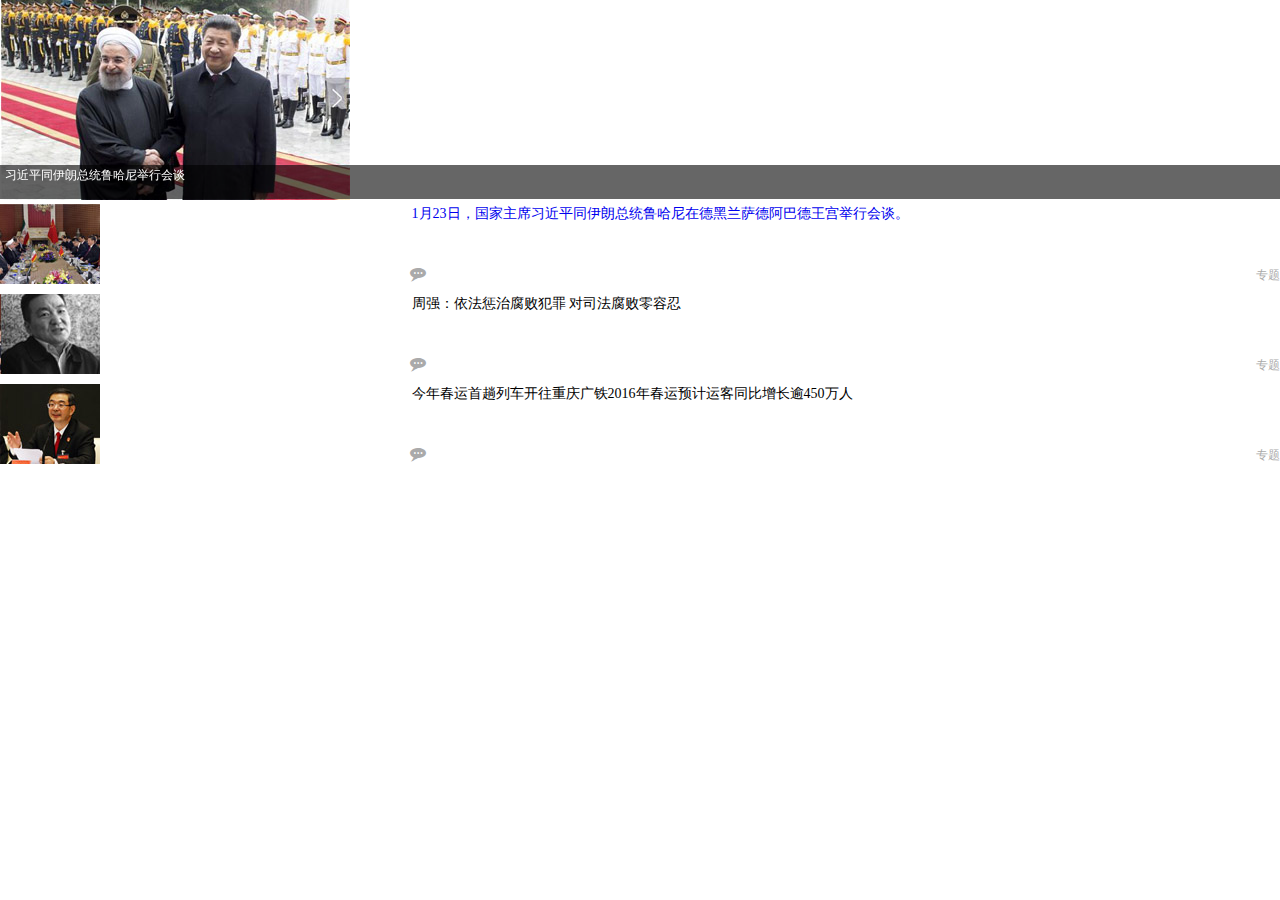
<file: html/index2.html>
<!--<!DOCTYPE html>
<html>
<head>
    <meta charset="UTF-8">
    <meta name="viewport" content="width=device-width,initial-scale=1,minimum-scale=1,maximum-scale=1,user-scalable=no" />
    <title></title>
    <script src="../js/mui.min.js"></script>
    <link href="../css/mui.min.css" rel="stylesheet"/>
    <script type="text/javascript" charset="UTF-8">
      	mui.init();
    </script>
</head>
<body>
	
<ul class="mui-table-view">
	<li class="mui-table-view-cell mui-media">
		<a href="javascript:;">
			<img class="mui-media-object mui-pull-left" src="../images/shuijiao.jpg">
			<div class="mui-media-body">
				幸福
				<p class='mui-ellipsis'>能和心爱的人一起睡觉，是件幸福的事情；可是，打呼噜怎么办？</p>
			</div>
		</a>
	</li>
	<li class="mui-table-view-cell mui-media">
		<a href="javascript:;">
			<img class="mui-media-object mui-pull-left" src="../images/muwu.jpg">
			<div class="mui-media-body">
				木屋
				<p class='mui-ellipsis'>想要这样一间小木屋，夏天挫冰吃瓜，冬天围炉取暖.</p>
			</div>
		</a>
	</li>
	<li class="mui-table-view-cell mui-media">
		<a href="javascript:;">
			<img class="mui-media-object mui-pull-left" src="../images/cbd.jpg">
			<div class="mui-media-body">
				CBD
				<p class='mui-ellipsis'>烤炉模式的城，到黄昏，如同打翻的调色盘一般.</p>
			</div>
		</a>
	</li>
</ul>
</body>
</html>-->
<!DOCTYPE html>
<html>
	<head>
		<meta charset="UTF-8">
	    <meta name="viewport" content="initial-scale=1.0, maximum-scale=1.0, user-scalable=no" />
		<title></title>
		<link rel="stylesheet" href="../css/swiper-3.2.7.min.css" />
	    <link rel="stylesheet" href="../css/index.css" />
	    <link rel="stylesheet" href="../css/font.css" />
	    <script src="../js/swiper-3.2.7.min.js"></script>
		
		<style>
			.zhe{width:100%;height:30px;background: rgba(0,0,0,0.6);position:absolute;bottom:5px;font-size: 12px;color:#fff;padding:2px 5px;}
		    .list-con{width:100%;}
			.list{width:100%;height:80px;margin-bottom:10px;}
			.list-pic{width:30%;height:100%;float:left;overflow: hidden;}
			.ls{width:68%;height:100%;float:right;font-size:14px;}
			.timu{width:100%;height:70%;padding:1px 2px}
			.timu1{width:100%;height:30%;font-size: 12px;color:#aaa;padding-top: 5px;}
            .le{width:50%;height:100%;color:#aaa;font-size:16px;float:left;}
            .ri{width:50%;height:100%;float:left;text-align: right;}
		</style>
	
	   	<script>
	   		document.addEventListener("plusready",function(){
      		var curr=plus.webview.currentWebview();
      	//  下拉刷新
			curr.setPullToRefresh({support:true,
				height:"50px",
				range:"200px",
				contentdown:{
					caption:"下拉可以刷新"
				},
				contentover:{
					caption:"释放立即刷新"
				},
				contentrefresh:{
					caption:"正在刷新..."
				}
			},onRefresh);
			plus.nativeUI.toast("下拉可以刷新");
	   	</script>	
	</head>
<body>
	
<div class="swiper-container">
  <div class="swiper-wrapper">
    <div class="swiper-slide"><img src="../images/b1.jpg"><div class="zhe">习近平同伊朗总统鲁哈尼举行会谈</div></div>
    <div class="swiper-slide"><img src="../images/b2.jpg"><div class="zhe">2016年春运启动：“黄牛”叹生意不好做</div></div>
    <div class="swiper-slide"><img src="../images/b3.jpg"><div class="zhe">武汉市人大今日闭幕 贾耀斌、孙应征当选人大常委会副主任</div></div>
  </div>
</div>

<!--列表-->
<ul class="list-con">
	<li class="list">
		<a href="list.html">
			<div class="list-pic"><img src="../images/l11.jpg"></div>
			<div class="ls">
				<div class="timu">1月23日，国家主席习近平同伊朗总统鲁哈尼在德黑兰萨德阿巴德王宫举行会谈。</div>
				<div class="timu1">
					<div class="le" data-role="xinxi" icon-pos="right"></div>
					<div class="ri">专题</div>
				</div>
			</div>
		</a>
	</li>
	<li class="list">
		<a>
			<div class="list-pic"><img src="../images/l22.jpg"></div>
			<div class="ls">
				<div class="timu">周强：依法惩治腐败犯罪 对司法腐败零容忍</div>
				<div class="timu1">
				    <div class="le" data-role="xinxi" icon-pos="right"></div>
					<div class="ri">专题</div>
				</div>
			</div>
		</a>
	</li>
	<li class="list">
		<a>
			<div class="list-pic"><img src="../images/l33.jpg"></div>
			<div class="ls">
				<div class="timu">今年春运首趟列车开往重庆广铁2016年春运预计运客同比增长逾450万人</div>
				<div class="timu1">
					<div class="le" data-role="xinxi" icon-pos="right"></div>
					<div class="ri">专题</div>
				</div>
			</div>
		</a>
	</li>
	
</ul>

<script> 
	var mySwiper = new Swiper('.swiper-container',{
	autoplay : 3000,
	speed:2000
	})
</script>



    </body>

</html>
</file>
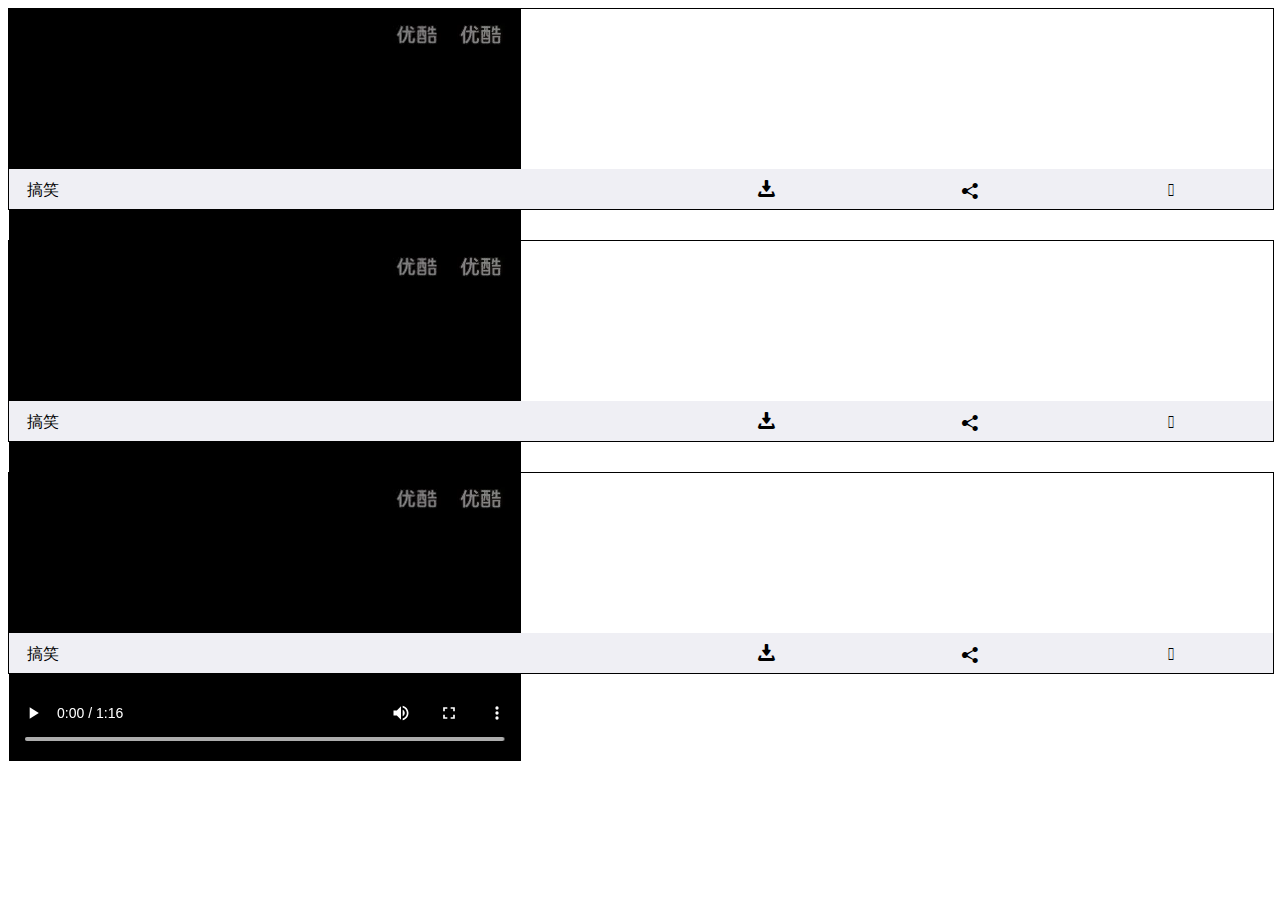
<file: html/index3.html>
<!--<!DOCTYPE html>
<html>
<head>
    <meta charset="UTF-8">
    <meta name="viewport" content="width=device-width,initial-scale=1,minimum-scale=1,maximum-scale=1,user-scalable=no" />
    <title></title>
    <script src="../js/mui.min.js"></script>
    <link href="../css/mui.min.css" rel="stylesheet"/>
    <script type="text/javascript" charset="UTF-8">
      	mui.init();
    </script>
</head>
<body>
	<ul class="mui-table-view">
	<li class="mui-table-view-cell">第三 
		<span class="mui-badge mui-badge-primary">11</span>
	</li>
	<li class="mui-table-view-cell">Item 2 
		<span class="mui-badge mui-badge-success">22</span>
	</li>
	<li class="mui-table-view-cell">Item 3 
		<span class="mui-badge">33</span>
	</li>
</ul>
</body>
</html>-->
	
	
	<!DOCTYPE html>
<html>
	<head>
		<meta charset="UTF-8">
		<title></title>
		<link rel="stylesheet" href="../css/font.css" />
		<style>
			.video{width:100%;height:200px;position:relative;margin-bottom:30px;border:1px solid black;}
		    .shipin{width:100%;height:160px;background: #007AFF;}
		    .v1{width:100%;height:40px;background:#EFEFF4;line-height: 40px;float:left;position: absolute;bottom:0;}
		    .vl{width:43%;height:40px;float:left;font-size:16px;}
		    .vr{width:48%;height:40px;float:right;font-size: 18px;}
		    .vr1{width:33.333%;height:40px;float:left;}
		    .vr2{width:33.333%;height:40px;float:left;}
		    .vr3{width:33.333%;height:40px;float:left;}
		</style>
	</head>
	<body>
		<div class="video">
			<video src="../11.mp4" controls="controls">您的浏览器不支持 video 标签。</video>
		  <div class="v1">
		  	<div class="vl"data-role="tianjia" icon-pos="left" style="padding:0 10px;">&nbsp;&nbsp;搞笑</div>
		  	<div class="vr">
		  		<div class="vr1" data-role="xiazai" icon-pos="top"></div>
		  		<div class="vr2" data-role="fenxiang" icon-pos="top"></div>
		  		<div class="vr3" data-role="fangda" icon-pos="top"></div>
		  	</div>
		  </div>
		</div>
		<div class="video">
			<video src="../11.mp4" controls="controls">您的浏览器不支持 video 标签。</video>
		  <div class="v1">
		  	<div class="vl"data-role="tianjia" icon-pos="left" style="padding:0 10px;">&nbsp;&nbsp;搞笑</div>
		  	<div class="vr">
		  		<div class="vr1" data-role="xiazai" icon-pos="top"></div>
		  		<div class="vr2" data-role="fenxiang" icon-pos="top"></div>
		  		<div class="vr3" data-role="fangda" icon-pos="top"></div>
		  	</div>
		  </div>
		</div>
		<div class="video">
			<video src="../11.mp4" controls="controls">您的浏览器不支持 video 标签。</video>
		  <div class="v1">
		  	<div class="vl"data-role="tianjia" icon-pos="left" style="padding:0 10px;">&nbsp;&nbsp;搞笑</div>
		  	<div class="vr">
		  		<div class="vr1" data-role="xiazai" icon-pos="top"></div>
		  		<div class="vr2" data-role="fenxiang" icon-pos="top"></div>
		  		<div class="vr3" data-role="fangda" icon-pos="top"></div>
		  	</div>
		  </div>
		</div>
	</body>
</html>
</file>
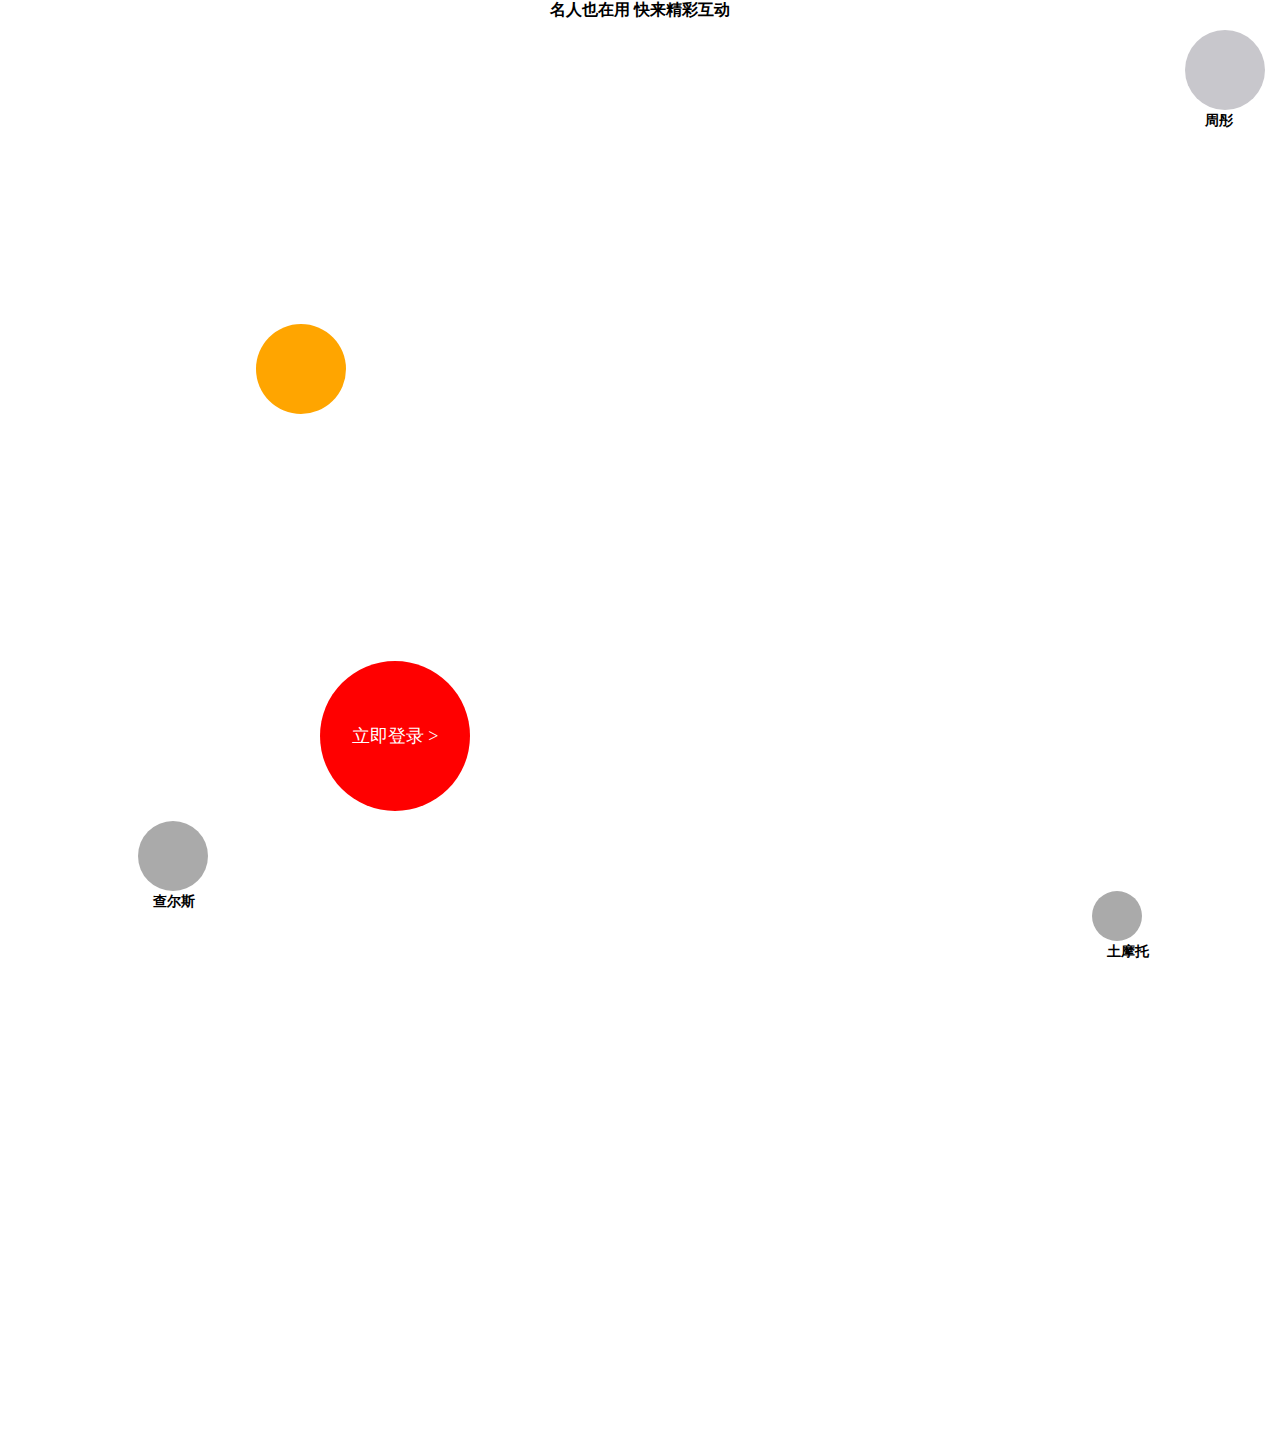
<file: html/index4.html>
<!--<!DOCTYPE html>
<html>
<head>
    <meta charset="UTF-8">
    <meta name="viewport" content="width=device-width,initial-scale=1,minimum-scale=1,maximum-scale=1,user-scalable=no" />
    <title></title>
    <script src="../js/mui.min.js"></script>
    <link href="../css/mui.min.css" rel="stylesheet"/>
    <script type="text/javascript" charset="UTF-8">
      	mui.init();
    </script>
</head>
<body>
	<ul class="mui-table-view">
	<li class="mui-table-view-cell">第四
		<span class="mui-badge mui-badge-primary">11</span>
	</li>
	<li class="mui-table-view-cell">Item 2 
		<span class="mui-badge mui-badge-success">22</span>
	</li>
	<li class="mui-table-view-cell">Item 3 
		<span class="mui-badge">33</span>
	</li>
</ul>
</body>
</html>-->
	
	
	
	<!DOCTYPE html>
<html>
	<head>
		<meta charset="UTF-8">
		<title></title>
		<link rel="stylesheet" href="../css/index.css" />
		<style>
			.t-title{width:100%;position: relative;}
			.c-login{width:150px;height:150px;border-radius: 50%;background: red;text-align:center;line-height:150px;color:#fff;font-size: 18px;}
		    .st{width:90px;height:100px;position:absolute;top:30px;right:10px;}
		    .star{width:80px;height:80px;background: #C8C7CC;}
		    .name{position:absolute;bottom:0;left:25px;font-size: 14px;font-weight: 600;}
		    .login2{width:90px;height:90px;border-radius:50%;background: orange;position: absolute;top:40%;left:20%;}  
		    .st1{width:90px;height:90px;position:absolute;bottom:-100px;left:10%;}
		    .star1{width:70px;height:70px;border-radius: 50%;background: #aaa;position:absolute;top:0;left:10px}
		     .st2{width:70px;height:70px;position:absolute;bottom:-150px;right:10%;}
		    .star2{width:50px;height:50px;border-radius: 50%;background: #aaa;position:absolute;top:0;left:10px}
		</style>
	</head>
	<body>
      <div class="t-title">
      	<h4 style="text-align: center;">名人也在用 快来精彩互动</h3>
      	<div class="login">
      		<div class="c-login login2" style="zIndex: 1;"></div>
      		<a href="login.html"><div class="c-login" style="margin:50% 25%;zIndex: 5;">立即登录 ></div></a>
      		<div class="st">
      		  <div class="c-login  star" style="position:absolute;top:0;right:5px"></div>
      	         <span class="name">周彤</span>
      		</div>
      		<div class=" st1">
      		  <div class=" star1"></div>
      	         <span class="name">查尔斯</span>
      		</div>
      		<div class=" st2">
      		  <div class=" star2"></div>
      	         <span class="name">土摩托</span>
      		</div>
      	</div>
      </div>		

	</body>
</html>
</file>
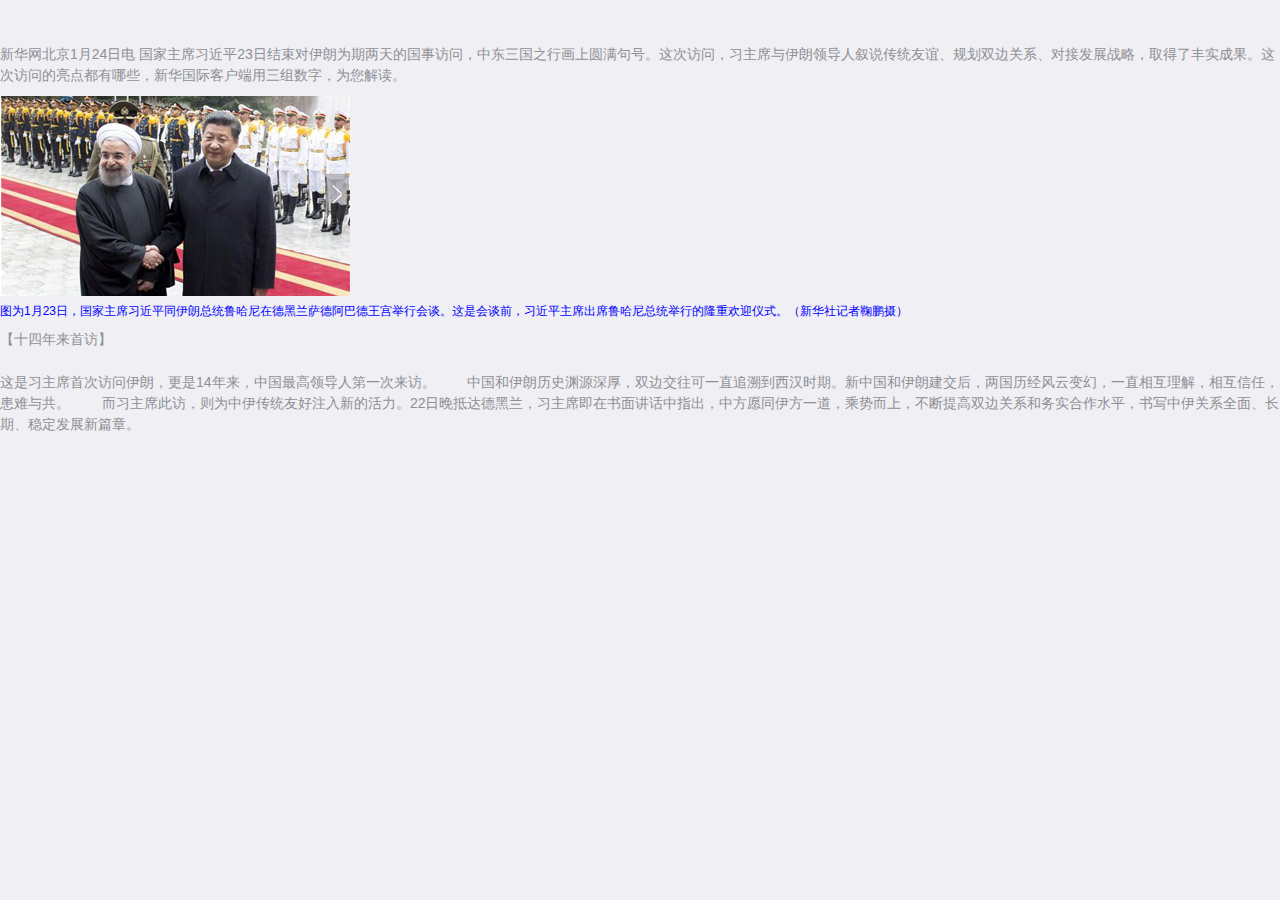
<file: html/list.html>
<!DOCTYPE html>
<html>
<head>
    <meta charset="UTF-8">
    <meta name="viewport" content="width=device-width,initial-scale=1,minimum-scale=1,maximum-scale=1,user-scalable=no" />
    <title></title>
    <script src="../js/mui.min.js"></script>
    <link href="../css/mui.min.css" rel="stylesheet"/>
    <script type="text/javascript" charset="UTF-8">
      	mui.init();
    </script>
    
    <script>
    	document.addEventListener("plusready",function(){
    		var curr=plus.webview.currentWebview();
//  		对应导航名字（列表名）
    		var h1=document.getElementsByClassName("h1")[0];
    		h1.innerHTML(curr.name);
    		var son=plus.webview.create(curr.url,"",{top:"44px"，bbounce:"vertical"});
    		son.onloaded=function(){
    			plus.nativeUI.closeWating("loading",{modal:false})
    		}
    		son.onloading=function(){
    			plus.nativeUI.showWating("loading",{modal:false})
    		}
    		curr.append(son);
    		
    		
////  		下拉刷新
////            
			son.setPullToRefresh({support:true,
				height:"50px",
				range:"200px",
				contentdown:{
					caption:"下拉可以刷新"
				},
				contentover:{
					caption:"释放立即刷新"
				},
				contentrefresh:{
					caption:"正在刷新..."
				}
			},onRefresh);
			plus.nativeUI.toast("下拉可以刷新");
		}

			function onRefresh(){
				setTimeout(function(){
					
					son.endPulldownToRefresh();
				},2000);
			}

    	})
    </script>
</head>
<body>

	<div class="li" style="width:100%;height:auto;margin-top:44px;">
		<p>新华网北京1月24日电 国家主席习近平23日结束对伊朗为期两天的国事访问，中东三国之行画上圆满句号。这次访问，习主席与伊朗领导人叙说传统友谊、规划双边关系、对接发展战略，取得了丰实成果。这次访问的亮点都有哪些，新华国际客户端用三组数字，为您解读。</p>
   <img src="../images/b1.jpg">
   	<p style="color:blue;font-size:12px;">图为1月23日，国家主席习近平同伊朗总统鲁哈尼在德黑兰萨德阿巴德王宫举行会谈。这是会谈前，习近平主席出席鲁哈尼总统举行的隆重欢迎仪式。（新华社记者鞠鹏摄）</p>
   <h5>【十四年来首访】</h5>　
　　<p>这是习主席首次访问伊朗，更是14年来，中国最高领导人第一次来访。
　　中国和伊朗历史渊源深厚，双边交往可一直追溯到西汉时期。新中国和伊朗建交后，两国历经风云变幻，一直相互理解，相互信任，患难与共。
　　而习主席此访，则为中伊传统友好注入新的活力。22日晚抵达德黑兰，习主席即在书面讲话中指出，中方愿同伊方一道，乘势而上，不断提高双边关系和务实合作水平，书写中伊关系全面、长期、稳定发展新篇章。</p>
	</div>
	
	
</body>
</html>
</file>
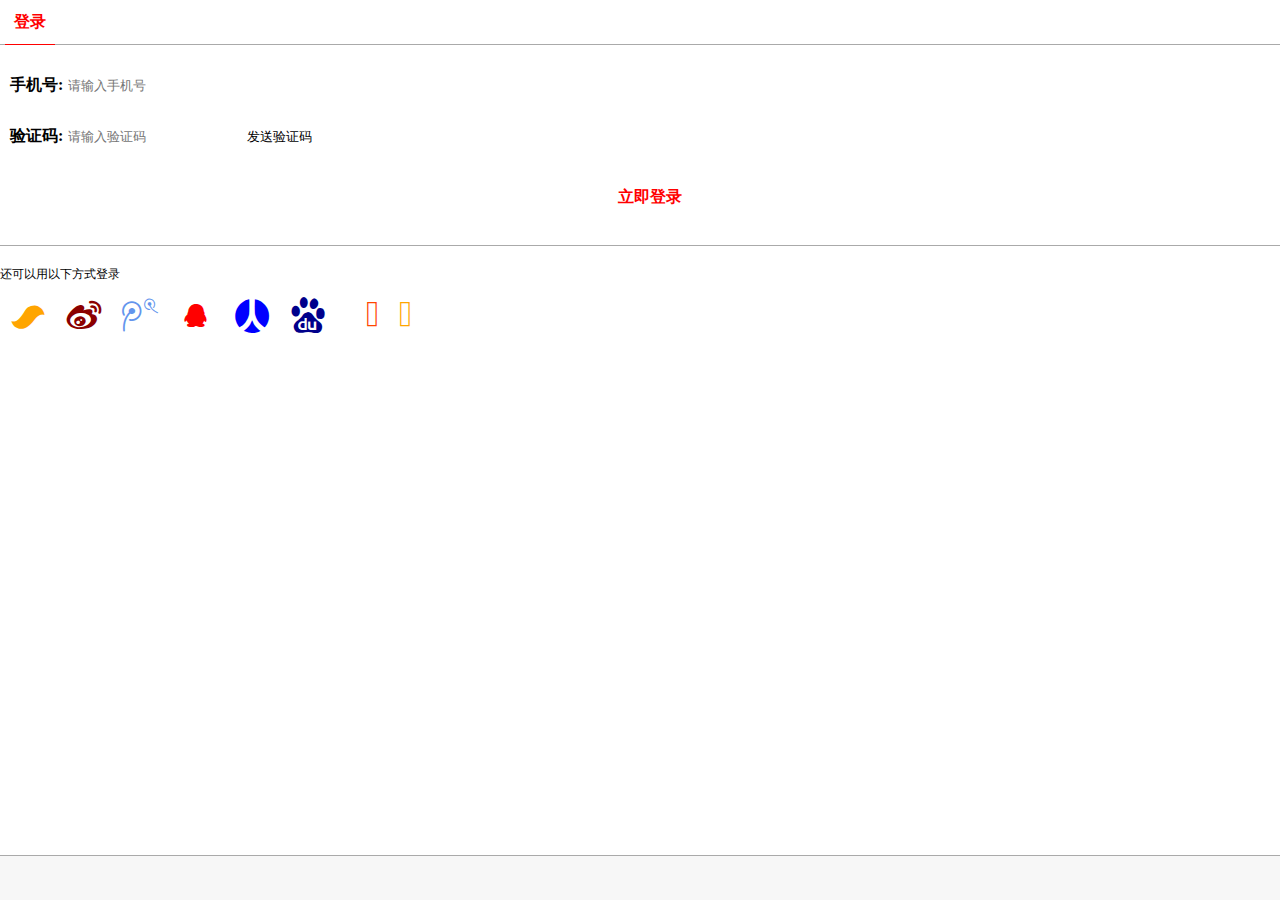
<file: html/login.html>
<!DOCTYPE html>
<html>
	<head>
		<meta charset="UTF-8">
		<title></title>
		<link rel="stylesheet" href="../css/font.css" />
	</head>
	<body>
		<!DOCTYPE html>
<html>
	<head>
		<meta charset="UTF-8">
		<title></title>
		<link rel="stylesheet" href="../css/font.css" />
		<link rel="stylesheet" href="../css/index.css" />
		
		<style>
			.l-title{width:100%;height:44px;border-bottom:1px solid #aaa;color:red;line-height:44px;font-weight: 800;}
		    .xiahua{width:50px;height:44px;text-align:center;margin-left:5px;border-bottom: 1px solid red;}
		    .info{width:100%;height:200px;padding-left:10px;font-weight:900;border-bottom:1px solid #aaa;}
		    .phone{width:100%;padding:30px 0;}
		    .wenzi{border:none;padding-left:5px;}
		    button{list-style: none;background: none;border: none;padding:0;margin:0}
		    .login-in{color:red;text-align: center;padding-top: 40px;}
		    .login-title{padding-top:20px;font-size: 12px;}
		    .l-icon{width:100%;}
		    li{float:left;margin:0;padding:10px 10px;font-size: 36px;}
		    .l-icon>li:nth-child(1){color:orange}
		    .l-icon>li:nth-child(2){color:darkred}
		    .l-icon>li:nth-child(3){color:cornflowerblue}
		    .l-icon>li:nth-child(4){color:red}
		    .l-icon>li:nth-child(5){color:blue}
		    .l-icon>li:nth-child(6){color:darkblue}
		    .l-icon>li:nth-child(7){color:green}
		    .l-icon>li:nth-child(8){color:orangered}
		    .l-icon>li:nth-child(9){color:orange}
		   .login-footer{width:100%;height:44px;background:#F7F7F7;position: absolute;bottom:0;border-top:1px solid #aaa}
		   .houtui{width:10%;height: 100%;line-height: 44px;text-align: left;font-size: 20px;font-weight: 800;color:#ACACB4;}
		</style>
	</head>
	<body>
		<div class="l-title"><div class="xiahua">登录</div></div>
		<div class="info">
			<div class="phone">手机号:<input class="wenzi" name=" " type="text" placeholder="请输入手机号"></div>
			<div class="yanzheng">验证码:<input class="wenzi" name=" " type="text" placeholder="请输入验证码"><button type="submit" class="ssz">发送验证码</button></div>
		   <div class="login-in">立即登录</div>
		</div>
		<div class="login-title">还可以用以下方式登录</div>
		<ul class="l-icon">
			<li data-role="souhu" icon-pos="top"></li>
			<li data-role="weibo" icon-pos="top"></li>
			<li data-role="pengyouquan" icon-pos="top"></li>
			<li data-role="qq" icon-pos="top"></li>
			<li data-role="renren" icon-pos="top"></li>
			<li data-role="baidu" icon-pos="top"></li>
			<li data-role="weixin" icon-pos="top"></li>
			<li data-role="taobao" icon-pos="top"></li>
			<li data-role="kaixinwang" icon-pos="top"></li>
		</ul>
		
		<div class="login-footer">
			<div class="houtui" data-role="houtui" icon-pos="top" ></div>
		</div>
	</body>
</html>

	</body>
</html>
</file>
<file: css/index.css>
body{margin:0;padding:0}
ul,li,a,h1,h2,h3,h4,h5,h6{list-style: none;text-decoration: none;margin:0;padding:0}
</file>
<file: css/font.css>
@font-face {
  font-family: 'iconfont';
  src: url('../fonts/iconfont.eot');
  /* IE9*/
  src: url('../fonts/iconfont.eot?#iefix') format('embedded-opentype'), /* IE6-IE8 */ url('../fonts/iconfont.woff') format('woff'), /* chrome��firefox */ url('../fonts/iconfont.ttf') format('truetype'), /* chrome��firefox��opera��Safari, Android, iOS 4.2+*/ url('../fonts/iconfont.svg#iconfont') format('svg');
  /* iOS 4.1- */
}
*[data-role=xiazai]:before {
  font-family: iconfont;
  content: "\e600";
}
*[data-role=xiazai]:before {
  font-family: iconfont;
  content: "";
}
*[data-role=xiazai][icon-pos="right"]:after {
  font-family: iconfont;
  content: "\e600";
}
*[data-role=xiazai][icon-pos="top"]:before {
  display: block;
  text-align: center;
  font-family: iconfont;
  content: "\e600";
}
*[data-role=xiazai][icon-pos="bottom"]:before {
  display: block;
  text-align: center;
  font-family: iconfont;
  content: "\e600";
}
*[data-role=shipin]:before {
  font-family: iconfont;
  content: "\e601";
}
*[data-role=shipin]:before {
  font-family: iconfont;
  content: "";
}
*[data-role=shipin][icon-pos="right"]:after {
  font-family: iconfont;
  content: "\e601";
}
*[data-role=shipin][icon-pos="top"]:before {
  display: block;
  text-align: center;
  font-family: iconfont;
  content: "\e601";
}
*[data-role=shipin][icon-pos="bottom"]:before {
  display: block;
  text-align: center;
  font-family: iconfont;
  content: "\e601";
}
*[data-role=fenxiang]:before {
  font-family: iconfont;
  content: "\e602";
}
*[data-role=fenxiang]:before {
  font-family: iconfont;
  content: "";
}
*[data-role=fenxiang][icon-pos="right"]:after {
  font-family: iconfont;
  content: "\e602";
}
*[data-role=fenxiang][icon-pos="top"]:before {
  display: block;
  text-align: center;
  font-family: iconfont;
  content: "\e602";
}
*[data-role=fenxiang][icon-pos="bottom"]:before {
  display: block;
  text-align: center;
  font-family: iconfont;
  content: "\e602";
}
*[data-role=shouye]:before {
  font-family: iconfont;
  content: "\e603";
}
*[data-role=shouye]:before {
  font-family: iconfont;
  content: "";
}
*[data-role=shouye][icon-pos="right"]:after {
  font-family: iconfont;
  content: "\e603";
}
*[data-role=shouye][icon-pos="top"]:before {
  display: block;
  text-align: center;
  font-family: iconfont;
  content: "\e603";
}
*[data-role=shouye][icon-pos="bottom"]:before {
  display: block;
  text-align: center;
  font-family: iconfont;
  content: "\e603";
}
*[data-role=qq]:before {
  font-family: iconfont;
  content: "\e604";
}
*[data-role=qq]:before {
  font-family: iconfont;
  content: "";
}
*[data-role=qq][icon-pos="right"]:after {
  font-family: iconfont;
  content: "\e604";
}
*[data-role=qq][icon-pos="top"]:before {
  display: block;
  text-align: center;
  font-family: iconfont;
  content: "\e604";
}
*[data-role=qq][icon-pos="bottom"]:before {
  display: block;
  text-align: center;
  font-family: iconfont;
  content: "\e604";
}
*[data-role=renren]:before {
  font-family: iconfont;
  content: "\e605";
}
*[data-role=renren]:before {
  font-family: iconfont;
  content: "";
}
*[data-role=renren][icon-pos="right"]:after {
  font-family: iconfont;
  content: "\e605";
}
*[data-role=renren][icon-pos="top"]:before {
  display: block;
  text-align: center;
  font-family: iconfont;
  content: "\e605";
}
*[data-role=renren][icon-pos="bottom"]:before {
  display: block;
  text-align: center;
  font-family: iconfont;
  content: "\e605";
}
*[data-role=weibo]:before {
  font-family: iconfont;
  content: "\e606";
}
*[data-role=weibo]:before {
  font-family: iconfont;
  content: "";
}
*[data-role=weibo][icon-pos="right"]:after {
  font-family: iconfont;
  content: "\e606";
}
*[data-role=weibo][icon-pos="top"]:before {
  display: block;
  text-align: center;
  font-family: iconfont;
  content: "\e606";
}
*[data-role=weibo][icon-pos="bottom"]:before {
  display: block;
  text-align: center;
  font-family: iconfont;
  content: "\e606";
}
*[data-role=tianjia]:before {
  font-family: iconfont;
  content: "\e607";
}
*[data-role=tianjia]:before {
  font-family: iconfont;
  content: "";
}
*[data-role=tianjia][icon-pos="right"]:after {
  font-family: iconfont;
  content: "\e607";
}
*[data-role=tianjia][icon-pos="top"]:before {
  display: block;
  text-align: center;
  font-family: iconfont;
  content: "\e607";
}
*[data-role=tianjia][icon-pos="bottom"]:before {
  display: block;
  text-align: center;
  font-family: iconfont;
  content: "\e607";
}
*[data-role=pengyouquan]:before {
  font-family: iconfont;
  content: "\e608";
}
*[data-role=pengyouquan]:before {
  font-family: iconfont;
  content: "";
}
*[data-role=pengyouquan][icon-pos="right"]:after {
  font-family: iconfont;
  content: "\e608";
}
*[data-role=pengyouquan][icon-pos="top"]:before {
  display: block;
  text-align: center;
  font-family: iconfont;
  content: "\e608";
}
*[data-role=pengyouquan][icon-pos="bottom"]:before {
  display: block;
  text-align: center;
  font-family: iconfont;
  content: "\e608";
}
*[data-role=baidu]:before {
  font-family: iconfont;
  content: "\e609";
}
*[data-role=baidu]:before {
  font-family: iconfont;
  content: "";
}
*[data-role=baidu][icon-pos="right"]:after {
  font-family: iconfont;
  content: "\e609";
}
*[data-role=baidu][icon-pos="top"]:before {
  display: block;
  text-align: center;
  font-family: iconfont;
  content: "\e609";
}
*[data-role=baidu][icon-pos="bottom"]:before {
  display: block;
  text-align: center;
  font-family: iconfont;
  content: "\e609";
}
*[data-role=about]:before {
  font-family: iconfont;
  content: "\e60a";
}
*[data-role=about]:before {
  font-family: iconfont;
  content: "";
}
*[data-role=about][icon-pos="right"]:after {
  font-family: iconfont;
  content: "\e60a";
}
*[data-role=about][icon-pos="top"]:before {
  display: block;
  text-align: center;
  font-family: iconfont;
  content: "\e60a";
}
*[data-role=about][icon-pos="bottom"]:before {
  display: block;
  text-align: center;
  font-family: iconfont;
  content: "\e60a";
}
*[data-role=xiala]:before {
  font-family: iconfont;
  content: "\e60b";
}
*[data-role=xiala]:before {
  font-family: iconfont;
  content: "";
}
*[data-role=xiala][icon-pos="right"]:after {
  font-family: iconfont;
  content: "\e60b";
}
*[data-role=xiala][icon-pos="top"]:before {
  display: block;
  text-align: center;
  font-family: iconfont;
  content: "\e60b";
}
*[data-role=xiala][icon-pos="bottom"]:before {
  display: block;
  text-align: center;
  font-family: iconfont;
  content: "\e60b";
}
*[data-role=shangla]:before {
  font-family: iconfont;
  content: "\e60c";
}
*[data-role=shangla]:before {
  font-family: iconfont;
  content: "";
}
*[data-role=shangla][icon-pos="right"]:after {
  font-family: iconfont;
  content: "\e60c";
}
*[data-role=shangla][icon-pos="top"]:before {
  display: block;
  text-align: center;
  font-family: iconfont;
  content: "\e60c";
}
*[data-role=shangla][icon-pos="bottom"]:before {
  display: block;
  text-align: center;
  font-family: iconfont;
  content: "\e60c";
}
*[data-role=souhu]:before {
  font-family: iconfont;
  content: "\e60d";
}
*[data-role=souhu]:before {
  font-family: iconfont;
  content: "";
}
*[data-role=souhu][icon-pos="right"]:after {
  font-family: iconfont;
  content: "\e60d";
}
*[data-role=souhu][icon-pos="top"]:before {
  display: block;
  text-align: center;
  font-family: iconfont;
  content: "\e60d";
}
*[data-role=souhu][icon-pos="bottom"]:before {
  display: block;
  text-align: center;
  font-family: iconfont;
  content: "\e60d";
}
*[data-role=xinxi]:before {
  font-family: iconfont;
  content: "\e60e";
}
*[data-role=xinxi]:before {
  font-family: iconfont;
  content: "";
}
*[data-role=xinxi][icon-pos="right"]:after {
  font-family: iconfont;
  content: "\e60e";
}
*[data-role=xinxi][icon-pos="top"]:before {
  display: block;
  text-align: center;
  font-family: iconfont;
  content: "\e60e";
}
*[data-role=xinxi][icon-pos="bottom"]:before {
  display: block;
  text-align: center;
  font-family: iconfont;
  content: "\e60e";
}
*[data-role=shezhi]:before {
  font-family: iconfont;
  content: "\e614";
}
*[data-role=shezhi]:before {
  font-family: iconfont;
  content: "";
}
*[data-role=shezhi][icon-pos="right"]:after {
  font-family: iconfont;
  content: "\e614";
}
*[data-role=shezhi][icon-pos="top"]:before {
  display: block;
  text-align: center;
  font-family: iconfont;
  content: "\e614";
}
*[data-role=shezhi][icon-pos="bottom"]:before {
  display: block;
  text-align: center;
  font-family: iconfont;
  content: "\e614";
}
*[data-role=more]:before {
  font-family: iconfont;
  content: "\e615";
}
*[data-role=more]:before {
  font-family: iconfont;
  content: "";
}
*[data-role=more][icon-pos="right"]:after {
  font-family: iconfont;
  content: "\e615";
}
*[data-role=more][icon-pos="top"]:before {
  display: block;
  text-align: center;
  font-family: iconfont;
  content: "\e615";
}
*[data-role=more][icon-pos="bottom"]:before {
  display: block;
  text-align: center;
  font-family: iconfont;
  content: "\e615";
}
*[data-role=fangdajing]:before {
  font-family: iconfont;
  content: "\e616";
}
*[data-role=fangdajing]:before {
  font-family: iconfont;
  content: "";
}
*[data-role=fangdajing][icon-pos="right"]:after {
  font-family: iconfont;
  content: "\e616";
}
*[data-role=fangdajing][icon-pos="top"]:before {
  display: block;
  text-align: center;
  font-family: iconfont;
  content: "\e616";
}
*[data-role=fangdajing][icon-pos="bottom"]:before {
  display: block;
  text-align: center;
  font-family: iconfont;
  content: "\e616";
}
*[data-role=taobao]:before {
  font-family: iconfont;
  content: "\e60f";
}
*[data-role=taobao]:before {
  font-family: iconfont;
  content: "";
}
*[data-role=taobao][icon-pos="right"]:after {
  font-family: iconfont;
  content: "\e60f";
}
*[data-role=taobao][icon-pos="top"]:before {
  display: block;
  text-align: center;
  font-family: iconfont;
  content: "\e60f";
}
*[data-role=taobao][icon-pos="bottom"]:before {
  display: block;
  text-align: center;
  font-family: iconfont;
  content: "\e60f";
}
*[data-role=lixian]:before {
  font-family: iconfont;
  content: "\e617";
}
*[data-role=lixian]:before {
  font-family: iconfont;
  content: "";
}
*[data-role=lixian][icon-pos="right"]:after {
  font-family: iconfont;
  content: "\e617";
}
*[data-role=lixian][icon-pos="top"]:before {
  display: block;
  text-align: center;
  font-family: iconfont;
  content: "\e617";
}
*[data-role=lixian][icon-pos="bottom"]:before {
  display: block;
  text-align: center;
  font-family: iconfont;
  content: "\e617";
}
*[data-role=wendang]:before {
  font-family: iconfont;
  content: "\e618";
}
*[data-role=wendang]:before {
  font-family: iconfont;
  content: "";
}
*[data-role=wendang][icon-pos="right"]:after {
  font-family: iconfont;
  content: "\e618";
}
*[data-role=wendang][icon-pos="top"]:before {
  display: block;
  text-align: center;
  font-family: iconfont;
  content: "\e618";
}
*[data-role=wendang][icon-pos="bottom"]:before {
  display: block;
  text-align: center;
  font-family: iconfont;
  content: "\e618";
}
*[data-role=shoucang]:before {
  font-family: iconfont;
  content: "\e619";
}
*[data-role=shoucang]:before {
  font-family: iconfont;
  content: "";
}
*[data-role=shoucang][icon-pos="right"]:after {
  font-family: iconfont;
  content: "\e619";
}
*[data-role=shoucang][icon-pos="top"]:before {
  display: block;
  text-align: center;
  font-family: iconfont;
  content: "\e619";
}
*[data-role=shoucang][icon-pos="bottom"]:before {
  display: block;
  text-align: center;
  font-family: iconfont;
  content: "\e619";
}
*[data-role=night]:before {
  font-family: iconfont;
  content: "\e61a";
}
*[data-role=night]:before {
  font-family: iconfont;
  content: "";
}
*[data-role=night][icon-pos="right"]:after {
  font-family: iconfont;
  content: "\e61a";
}
*[data-role=night][icon-pos="top"]:before {
  display: block;
  text-align: center;
  font-family: iconfont;
  content: "\e61a";
}
*[data-role=night][icon-pos="bottom"]:before {
  display: block;
  text-align: center;
  font-family: iconfont;
  content: "\e61a";
}
*[data-role=day]:before {
  font-family: iconfont;
  content: "\e61b";
}
*[data-role=day]:before {
  font-family: iconfont;
  content: "";
}
*[data-role=day][icon-pos="right"]:after {
  font-family: iconfont;
  content: "\e61b";
}
*[data-role=day][icon-pos="top"]:before {
  display: block;
  text-align: center;
  font-family: iconfont;
  content: "\e61b";
}
*[data-role=day][icon-pos="bottom"]:before {
  display: block;
  text-align: center;
  font-family: iconfont;
  content: "\e61b";
}
*[data-role=activ]:before {
  font-family: iconfont;
  content: "\e61c";
}
*[data-role=activ]:before {
  font-family: iconfont;
  content: "";
}
*[data-role=activ][icon-pos="right"]:after {
  font-family: iconfont;
  content: "\e61c";
}
*[data-role=activ][icon-pos="top"]:before {
  display: block;
  text-align: center;
  font-family: iconfont;
  content: "\e61c";
}
*[data-role=activ][icon-pos="bottom"]:before {
  display: block;
  text-align: center;
  font-family: iconfont;
  content: "\e61c";
}
*[data-role=fangda]:before {
  font-family: iconfont;
  content: "\e613";
}
*[data-role=fangda]:before {
  font-family: iconfont;
  content: "";
}
*[data-role=fangda][icon-pos="right"]:after {
  font-family: iconfont;
  content: "\e613";
}
*[data-role=fangda][icon-pos="top"]:before {
  display: block;
  text-align: center;
  font-family: iconfont;
  content: "\e613";
}
*[data-role=fangda][icon-pos="bottom"]:before {
  display: block;
  text-align: center;
  font-family: iconfont;
  content: "\e613";
}
*[data-role=kaixinwang]:before {
  font-family: iconfont;
  content: "\e612";
}
*[data-role=kaixinwang]:before {
  font-family: iconfont;
  content: "";
}
*[data-role=kaixinwang][icon-pos="right"]:after {
  font-family: iconfont;
  content: "\e612";
}
*[data-role=kaixinwang][icon-pos="top"]:before {
  display: block;
  text-align: center;
  font-family: iconfont;
  content: "\e612";
}
*[data-role=kaixinwang][icon-pos="bottom"]:before {
  display: block;
  text-align: center;
  font-family: iconfont;
  content: "\e612";
}
*[data-role=shop]:before {
  font-family: iconfont;
  content: "\e61d";
}
*[data-role=shop]:before {
  font-family: iconfont;
  content: "";
}
*[data-role=shop][icon-pos="right"]:after {
  font-family: iconfont;
  content: "\e61d";
}
*[data-role=shop][icon-pos="top"]:before {
  display: block;
  text-align: center;
  font-family: iconfont;
  content: "\e61d";
}
*[data-role=shop][icon-pos="bottom"]:before {
  display: block;
  text-align: center;
  font-family: iconfont;
  content: "\e61d";
}
*[data-role=yijian]:before {
  font-family: iconfont;
  content: "\e61e";
}
*[data-role=yijian]:before {
  font-family: iconfont;
  content: "";
}
*[data-role=yijian][icon-pos="right"]:after {
  font-family: iconfont;
  content: "\e61e";
}
*[data-role=yijian][icon-pos="top"]:before {
  display: block;
  text-align: center;
  font-family: iconfont;
  content: "\e61e";
}
*[data-role=yijian][icon-pos="bottom"]:before {
  display: block;
  text-align: center;
  font-family: iconfont;
  content: "\e61e";
}
</file>
